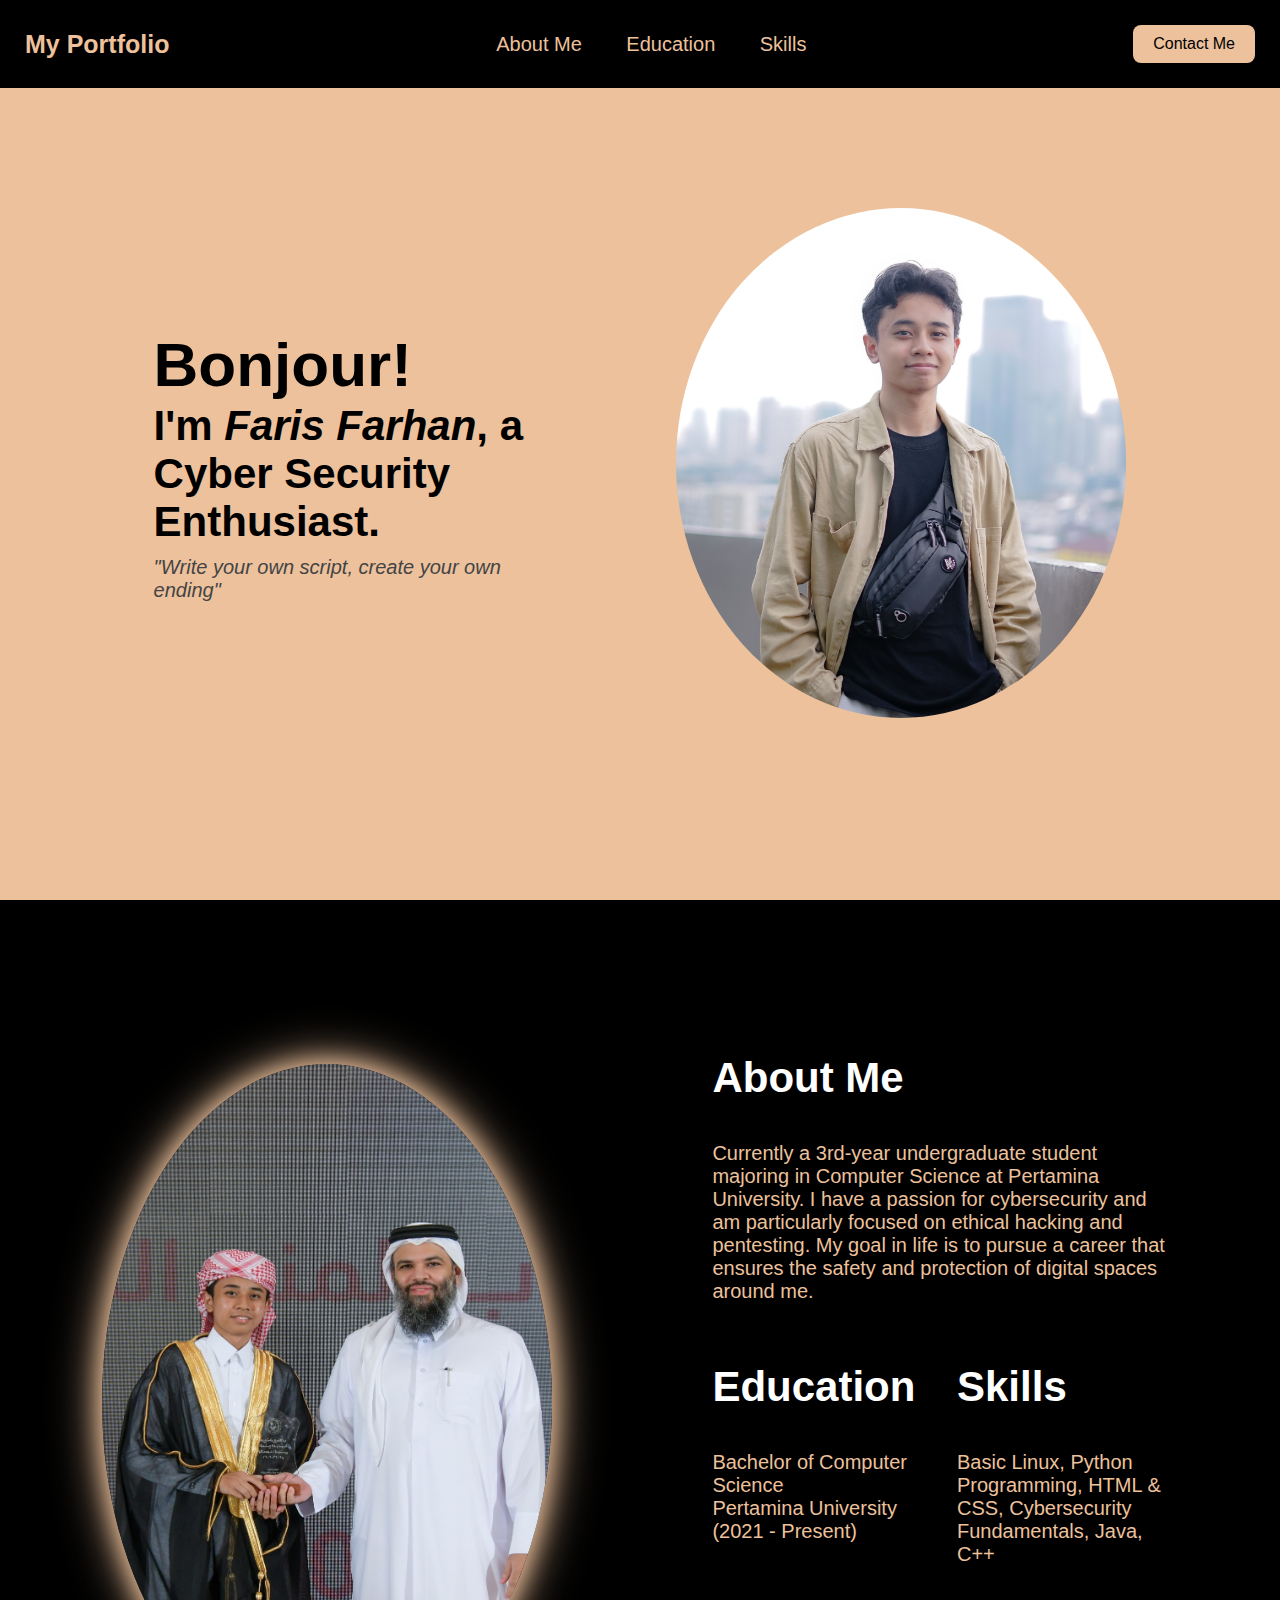
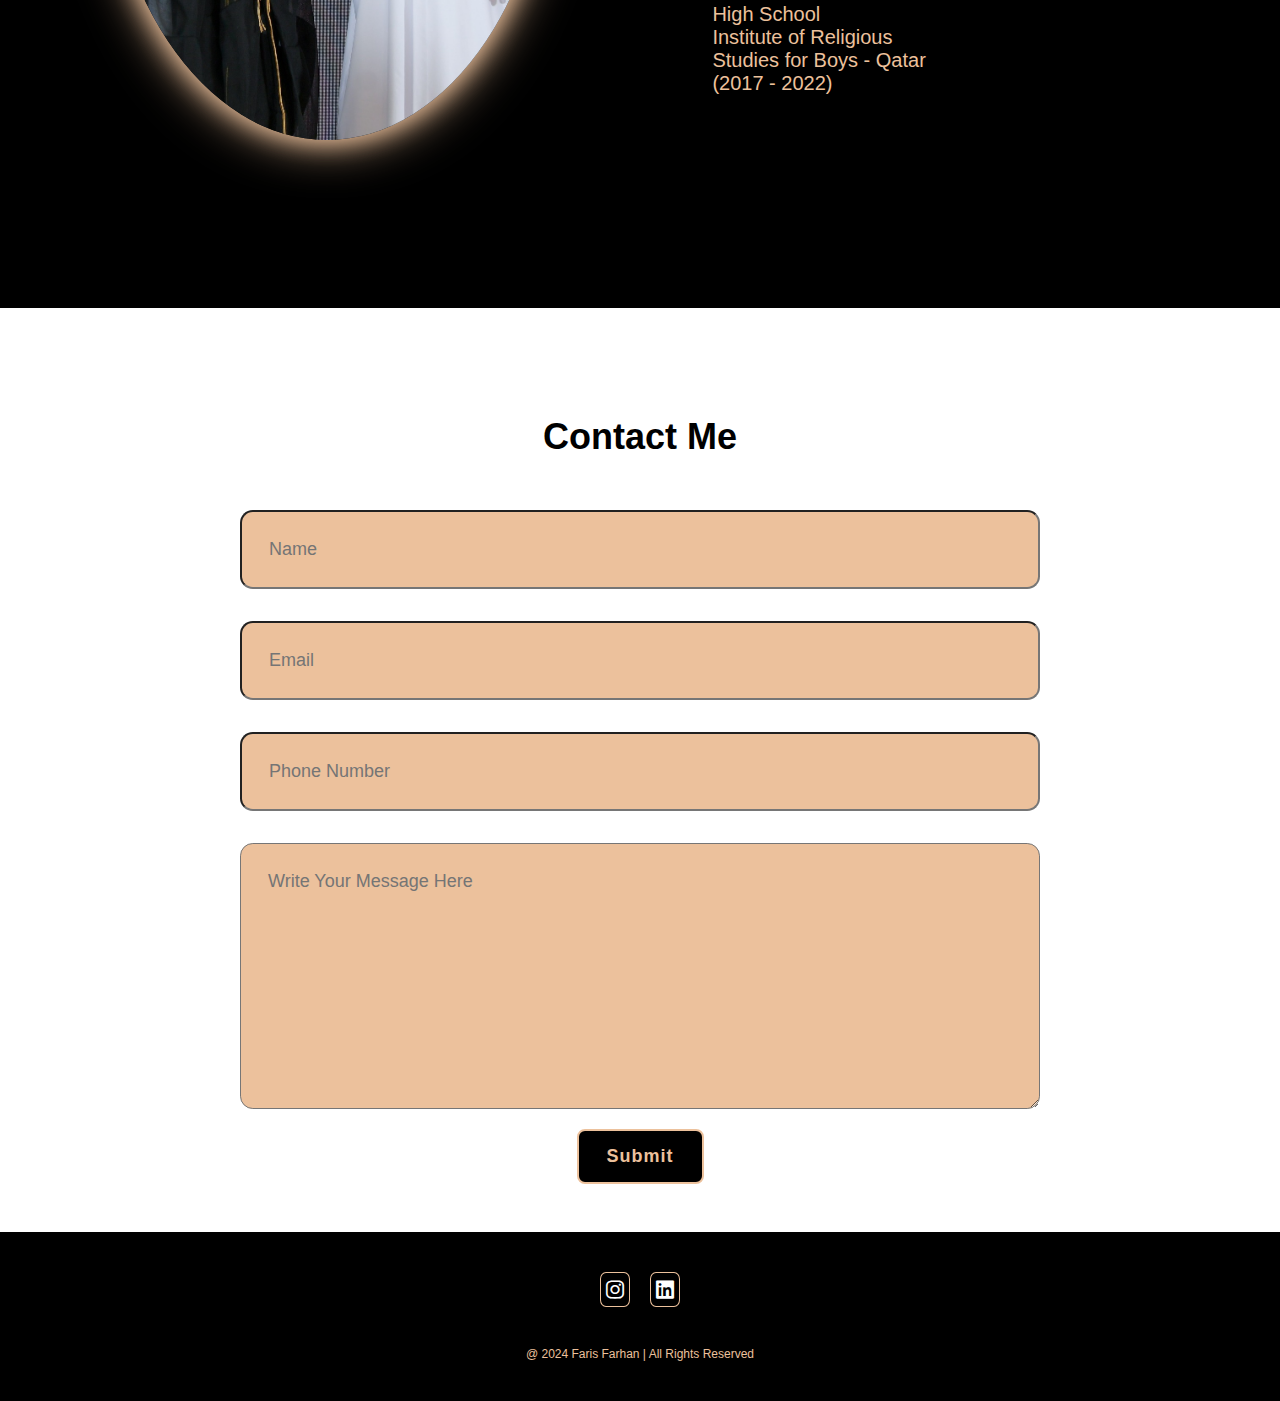
<file: index.html>
<!DOCTYPE html>
<html lang="en">
<head>
    <meta charset="UTF-8">
    <meta name="viewport" content="width=device-width, initial-scale=1.0">
    <title>Website Portfolio</title>
    <link rel="stylesheet" href="style.css">
    <link href='https://unpkg.com/boxicons@2.1.4/css/boxicons.min.css' rel='stylesheet'>
</head>
<body>
    <header class="header">
        <a href="#" class="logo">My Portfolio</a>
        <nav class="navbar">
            <a href="#about">About Me</a>
            <a href="#education">Education</a>
            <a href="#skills">Skills</a>
        </nav>
        <a href="#contact" class="contact">Contact Me</a>
    </header>

    <section id="home" class="home">
        <div class="home-content">
            <h1>Bonjour!</h1>
            <h2>I'm <span><i>Faris Farhan</i></span>, a Cyber Security Enthusiast.</h2>
            <p class="quote">"Write your own script, create your own ending"</p>
        </div>
        <div class="img-box">
            <img src="me.JPG" alt="">
        </div>
    </section>

    <section id="about" class="about">
        <div class="about-img">
            <img src="me2.jpg" alt="">
        </div>

        <div class="about-content">
            <h2 class="heading">About Me</h2>
            <p>Currently a 3rd-year undergraduate student majoring in Computer Science at Pertamina University. I have a passion for cybersecurity and am particularly focused on ethical hacking and pentesting. My goal in life is to pursue a career that ensures the safety and protection of digital spaces around me.</p>

            <div class="grid-container">
                <div>
                    <h2 class="heading">Education</h2>
                    <p id="education">Bachelor of Computer Science<br>Pertamina University (2021 - Present)</p>
                    <p>High School<br>Institute of Religious Studies for Boys - Qatar (2017 - 2022)</p>
                </div>

                <div>
                    <h2 class="heading">Skills</h2>
                    <p id="skills">Basic Linux, Python Programming, HTML & CSS, Cybersecurity Fundamentals, Java, C++</p>
                </div>
            </div>
        </div>
    </section>

    <section id="contact" class="contact-form">
        <h2 class="contact-me">Contact Me</h2>
        <form id="contactForm">
            <div class="input-box">
                <input type="text" id="name" placeholder="Name">
                <span id="name_error" class="error-message"></span>

                <input type="email" id="email" placeholder="Email">
                <span id="email_error" class="error-message"></span>

                <input type="tel" id="phone" placeholder="Phone Number">
                <span id="phone_error" class="error-message"></span>
            </div>
            <textarea id="message" cols="30" rows="10" placeholder="Write Your Message Here"></textarea>
            <span id="message_error" class="error-message"></span>
            <br>
            <button type="submit" class="btn-1">Submit</button>
        </form>
    </section> 
        
    <footer class="footer">
        <div class="social">
            <a href="https://www.instagram.com/far1s.frhn?igsh=MXdnb2d6amRvd3o3dQ==" target="_blank"><i class='bx bxl-instagram'></i></a>
            <a href="https://www.linkedin.com/in/faris-farhan-54b9b1287/" target="_blank"><i class='bx bxl-linkedin-square'></i></a>
        </div>
        <p class="copyright">@ 2024 Faris Farhan | All Rights Reserved</p>
    </footer>
    <script src="script.js"></script>
</body>
</html>
</file>
<file: style.css>
* {
    margin: 0;
    padding: 0;
    box-sizing: border-box;
    font-family: 'Poppins', sans-serif;
    text-decoration: none;
    list-style: none;
}
.header {
    position: fixed;
    top: 0;
    left: 0;
    width: 100%;
    padding: 25px;
    background: black;
    display: flex;
    justify-content: space-between;
    align-items: center;
}
.logo {
    font-size: 25px;
    color: #ecc19c;
    font-weight: 600;
}
.logo:hover {
    color: white;
}
.navbar a {
    font-size: 20px;
    color: #ecc19c;
    font-weight: 500;
    margin: 0 20px;
    border-bottom: 3px solid transparent;
}
.navbar a:hover{
    color: white;
}
.contact {
    padding: 10px 20px;
    background-color: #ecc19c;
    color: black;
    border-radius: 8px;
    font-size: 16px;
}
.contact:hover {
    background-color: white;
    color: #ecc19c;
}
.btn-1{
    padding: 15px 28px;
    background-color: black;
    color:#ecc19c;
    border: 2px solid;
    border-radius: 8px;
    font-size: 18px;
    letter-spacing: 1px;
    font-weight: 600;
}
.btn-1:hover{
    background-color:#ecc19c;
    color:  white;
    border: 2px solid black;
}
.home {
    width: 100%;
    min-height: 100vh;
    background: #ecc19c;
    display: flex;
    align-items: center;
    gap: 7em;
    padding: 30px 12% 0;
}
.home-content h1 {
    font-size: 62px;
    line-height: 1.2;
}
.home-content h2 {
    font-size: 42px;
}
.quote {
    font-size: 20px;
    margin-top: 10px;
    font-style: italic;
    color: #444;
}
.img-box img {
    border-radius: 65%;
    width: 450px;
}
.about {
    display: flex;
    justify-content: space-between;
    align-items: center;
    padding: 12% 8%;
    gap: 10em;
    background: black;
}
.about-img img {
    border-radius: 65%;
    width: 450px;
    box-shadow: 0 0 25px #ecc19c, 0 0 50px #ecc19c;
}
.about-content h2 {
    text-align: left;
    color: white;
    font-size: 42px;
}
.about-content p {
    color: #ecc19c;
    font-size: 20px;
    margin: 2em 0 3em;
}
.grid-container {
    display: grid;
    grid-template-columns: 1fr 1fr;
    gap: 1.5em;
}
.contact-form h2 {
    text-align: center;
    margin-top: 3em;
    margin-bottom: 1em;
    font-size: 36px;
}
.contact-form form {
    max-width: 50em;
    margin: 1rem auto;
    text-align: center;
    margin-bottom: 3em;
}
.contact-form form .input-box {
    display: flex;
    justify-content: center;
    flex-wrap: wrap;
}
.contact-form form .input-box input,
.contact-form form textarea {
    width: 100%;
    padding: 1.5em;
    font-size: 18px;
    color: black;
    background: #ecc19c;
    border-radius: .8rem;
    margin: 1rem 0;
}
.footer {
    position: relative;
    bottom: 0;
    width: 100%;
    padding: 40px 0;
    background-color: black;
}
.footer .social {
    text-align: center;
    padding-bottom: 25px;
}
.footer .social a {
    font-size: 24px;
    color: white;
    border: 0.5px solid #ecc19c;
    width: 30px;
    height: 35px;
    line-height: 38px;
    display: inline-block;
    text-align: center;
    border-radius: 20%;
    margin: 0 8px;
}
.footer .social a:hover {
    color: #ecc19c;
    border: 2px solid #ecc19c;
}
.footer .copyright {
    margin-top: 15px;
    text-align: center;
    font-size: 12px;
    color: #ecc19c;
}
.error-message {
    color: red;
    font-weight: bold;
}
</file>
